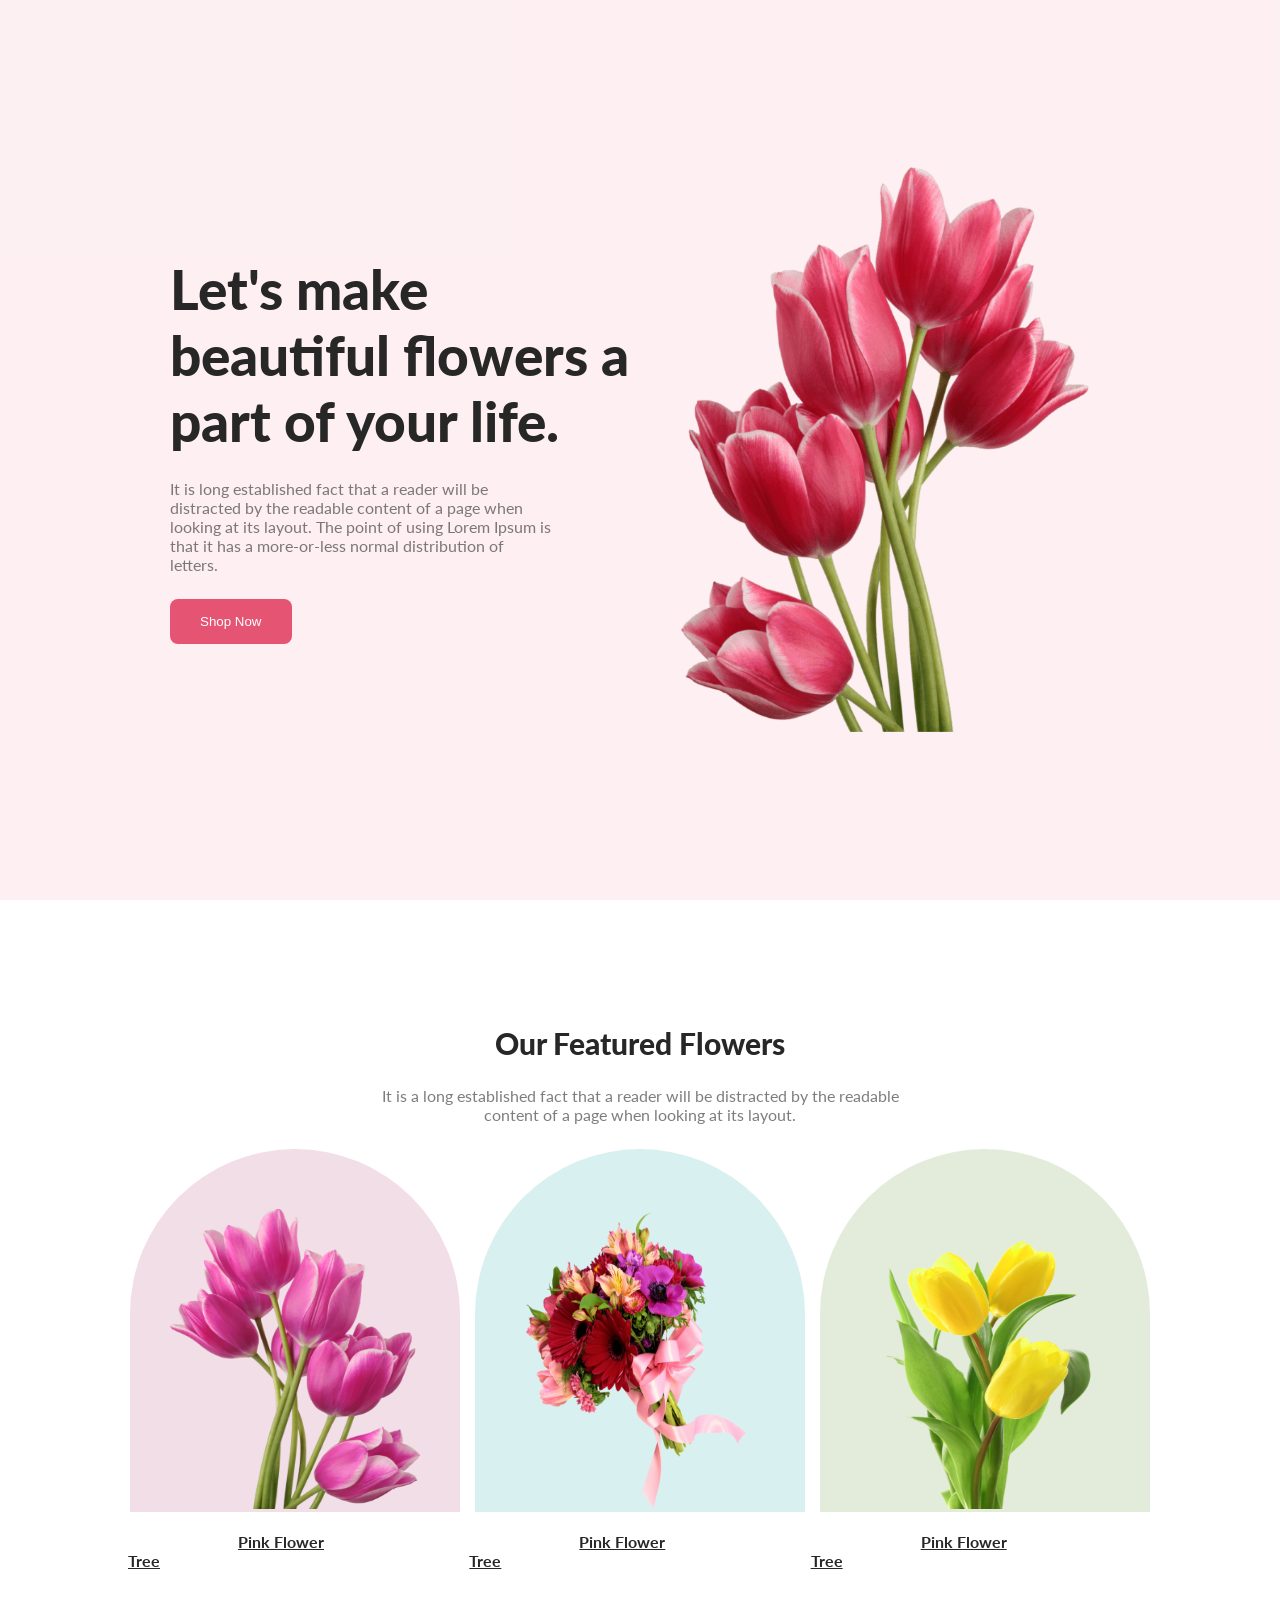
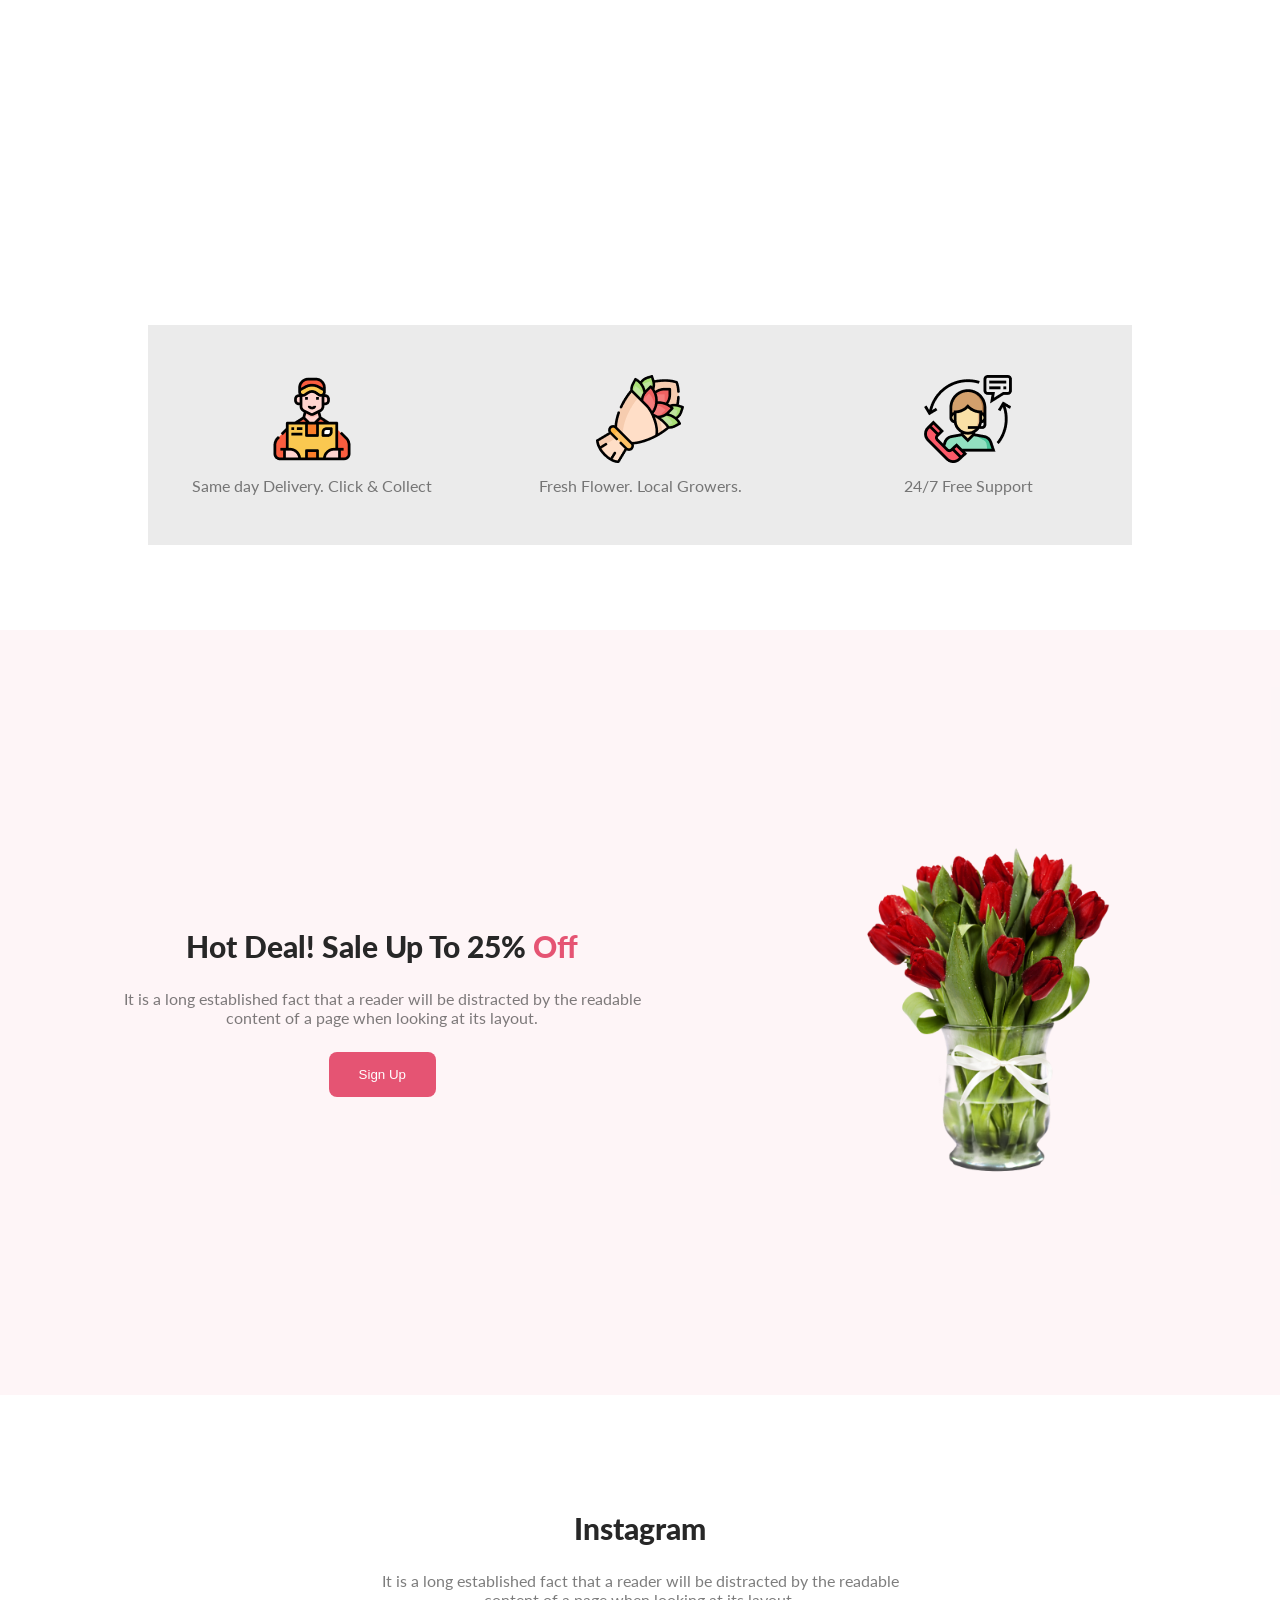
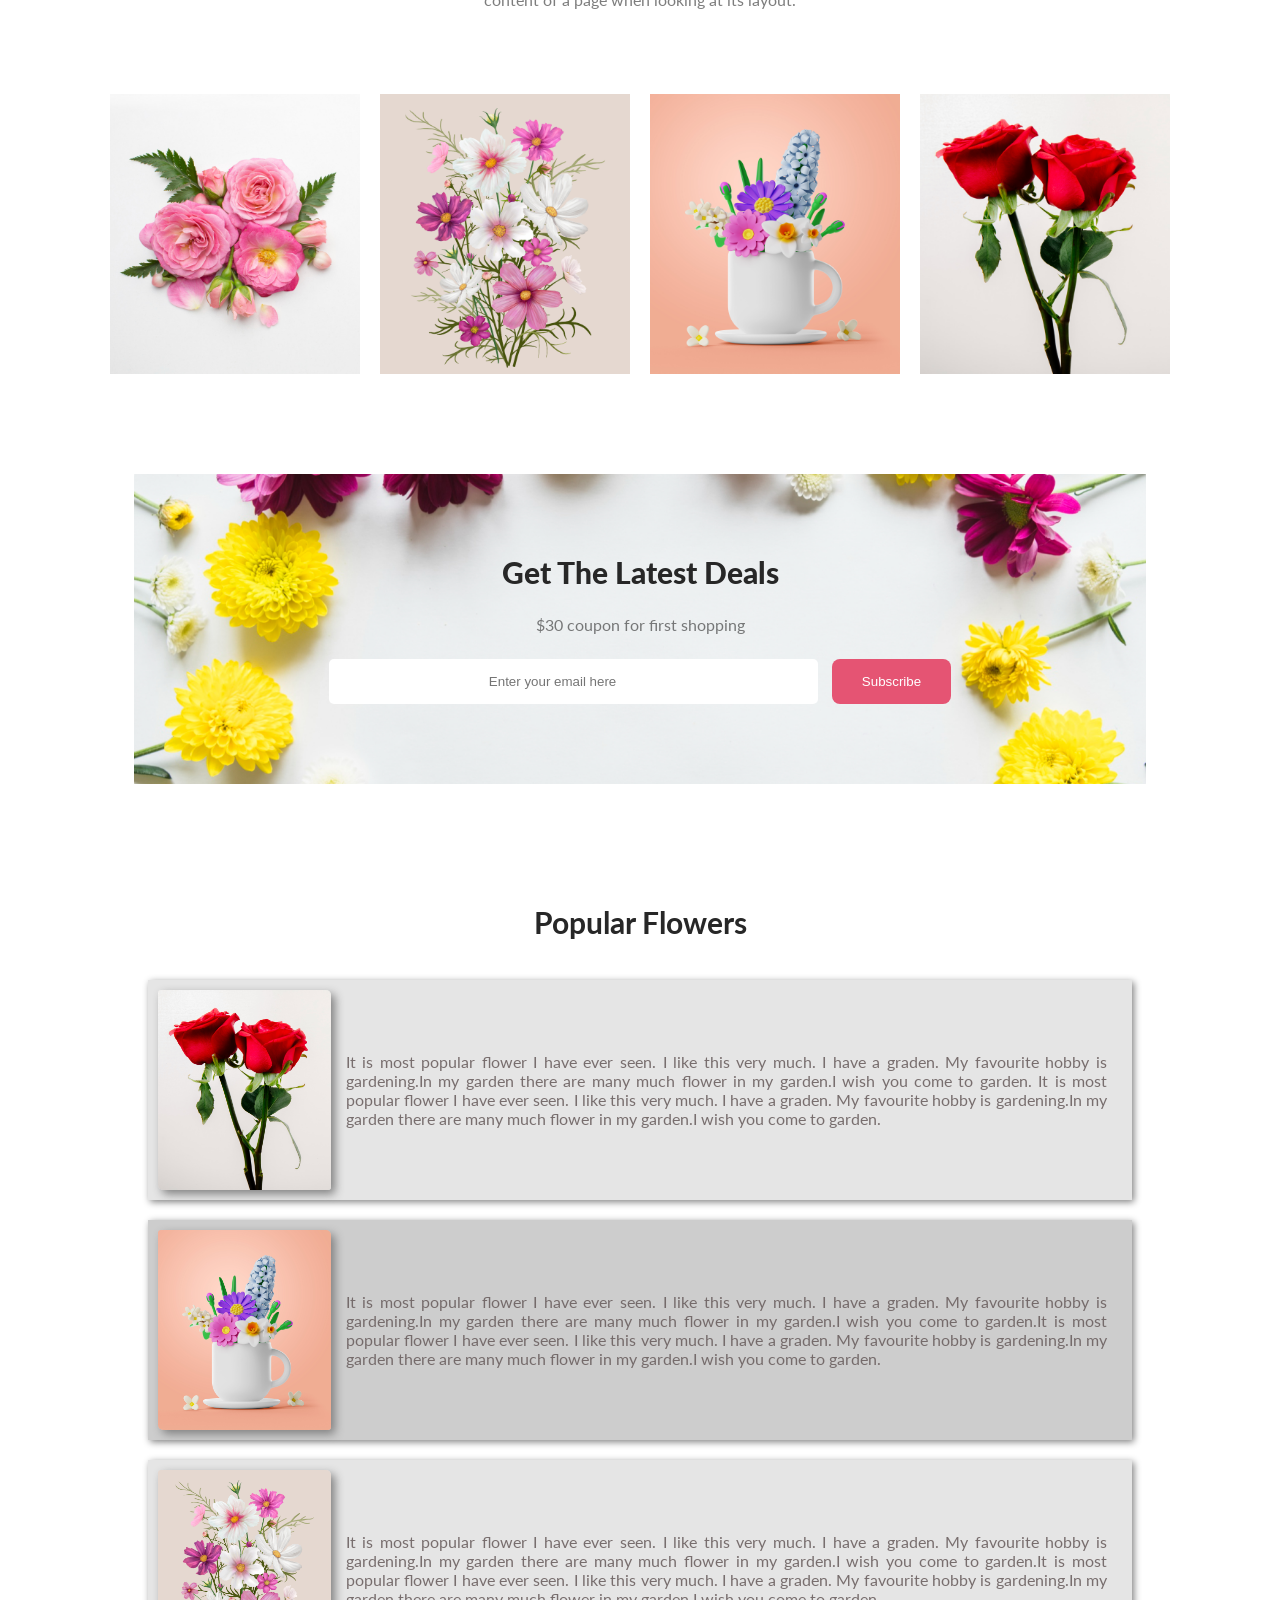
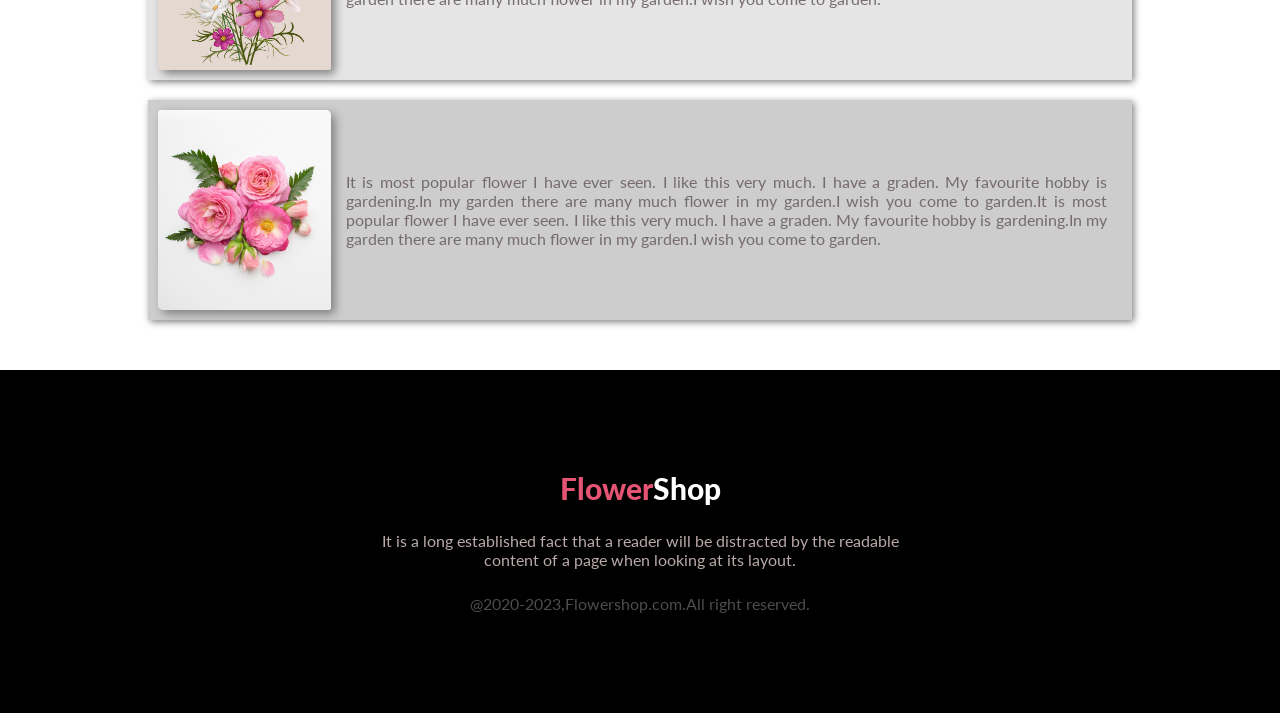
<file: index.html>
<!DOCTYPE html>
<html lang="en">
<head>
    <meta charset="UTF-8">
    <meta name="viewport" content="width=device-width, initial-scale=1.0">
    <title>Flower Shop Assignment B8</title>
    <link rel="preconnect" href="https://fonts.googleapis.com">
    <link rel="preconnect" href="https://fonts.gstatic.com" crossorigin>
    <link href="https://fonts.googleapis.com/css2?family=Lato:wght@400;700;900&display=swap" rel="stylesheet">
    <link rel="stylesheet" href="style.css">

</head>
<body>
    <main>
        <section>
            <div class="main-section">
                <div class="main-section-info">
                    <h1 class="primary-section-title">Let's make <br> beautiful flowers a <br> part of your life.</h1>
                    <p class="primary-section-description">It is long established fact that a reader will be distracted by the readable content of a page when looking at its layout. The point of using Lorem Ipsum is that it has a more-or-less normal distribution of letters.</p>
                    <button class="primary-btn">Shop Now</button>
                    
                </div>
                <div class="main-section-png">
                    <img class="main-section-png" src="./Flower Asset/pngwing 10.png" alt="Flower">
                </div>
            </div>
        </section>
    </main>
        <section>
            <div class="featured-section">
                <div class="featured-section-info">                <h1 class="primary-section-title
                    featured-title">Our Featured Flowers</h1>
                    <p class="primary-section-description featured-description">It is a long established fact that a reader will be distracted by the readable <br> content of a page when looking at its layout.</p></div>
                    <div class="featured-section-image">
                        <div class="featured-section-png1">
                            <img class="featured-png" src="./Flower Asset/pngwing 6.png" alt="">
                         
                        
                        </div>
                        <div class="featured-section-png2">
                            <img class="featured-png" src="./Flower Asset/pngwing 5.png" alt="">
                  
                            
                        </div>
                        <div class="featured-section-png3">
                            <img class="featured-png" src="./Flower Asset/pngwing 7.png" alt="">
                 
                            
                        </div>
            
                       
            </div>
            <div class="underline">
                <p><u>Pink Flower Tree</u></p>
                <p><u>Pink Flower Tree</u></p>
                <p><u>Pink Flower Tree</u></p>
            </div>
        </section>
        <section>
            <div class="collect-flower-section">
                <div class="delivery">
                    <img src="./Flower Asset/Group 57.png" alt="" class="collect-png">
                    <p class="collect-description">Same day Delivery. Click & Collect</p>
                </div>
                <div class="flower">
                    <img src="./Flower Asset/Group 58.png" alt="" class="collect-png">
                    <p class="collect-description">Fresh Flower. Local Growers.</p>
                </div>
                <div class="support">
                    <img src="./Flower Asset/Group 59.png" alt="" class="collect-png"><p class="collect-description">24/7 Free Support</p>
                </div>

            </div>
        </section>
        <section>
            <div class="sale">
                <div class="sale-info">
                    <h1 class="featured-title ">Hot Deal! Sale Up To 25% <span>Off</span>
                    </h1>
                    <p class=" sale-description">It is a long established fact that a reader will be distracted by the readable <br> content of a page when looking at its layout.</p>
                    <button class="primary-btn sale-btn">Sign Up</button>
                    
                </div>
                <div class="sale-image">
                    <img src="./Flower Asset/pngwing 8.png" alt="" class="sale-png">
                </div>
            </div>
        </section>
        <section>
            <div class="instagram">
                <div class="instagram-info">
                    <h1 class="featured-title">Instagram</h1>
            
                    <p class="sale-description">It is a long established fact that a reader will be distracted by the readable <br> content of a page when looking at its layout.</p>
                </div>
                <div class="instagram-image">
                    <img src="./Flower Asset/Flower 01.png" alt="" class="instagram-png">
                    <img src="./Flower Asset/Rectangle 4.png" alt="" class="instagram-png">
                    <img src="./Flower Asset/Rectangle 5.png" alt="" class="instagram-png">
                    <img src="./Flower Asset/Rectangle 6.png" alt="" class="instagram-png">
                </div>
            </div>
        </section>

        <section>
            <div class="deals">       <h1 class="featured-title">Get The Latest Deals</h1>
                <p class="sale-description">$30 coupon for first shopping</p>
                <label for="email"></label>
            <input type="email" placeholder="Enter your email here" id="email">
            <button class="primary-btn sale-btn">Subscribe</button>

            </div>
     

        </section>
  <section>
    <div class="popular-flower">
        <h1 class="flower-ti">Popular Flowers</h1>
        <div class="flower1 flw1">
            <img src="./Flower Asset/Rectangle 6.png" alt="" class="flower-img-png">
            <p class="flower-des">It is most popular flower I have ever seen. I like this very much. I have a graden. My favourite hobby is gardening.In my garden there are many much flower in my garden.I wish you come to garden. It is most popular flower I have ever seen. I like this very much. I have a graden. My favourite hobby is gardening.In my garden there are many much flower in my garden.I wish you come to garden.</p>
        </div>
        <div class="flower1 flw2">
            <img src="./Flower Asset/Rectangle 5.png" alt="" class="flower-img-png">
            <p class="flower-des">It is most popular flower I have ever seen. I like this very much. I have a graden. My favourite hobby is gardening.In my garden there are many much flower in my garden.I wish you come to garden.It is most popular flower I have ever seen. I like this very much. I have a graden. My favourite hobby is gardening.In my garden there are many much flower in my garden.I wish you come to garden.</p>
        </div>
        <div class="flower1 flw3">
            <img src="./Flower Asset/Rectangle 4.png" alt="" class="flower-img-png">
            <p class="flower-des">It is most popular flower I have ever seen. I like this very much. I have a graden. My favourite hobby is gardening.In my garden there are many much flower in my garden.I wish you come to garden.It is most popular flower I have ever seen. I like this very much. I have a graden. My favourite hobby is gardening.In my garden there are many much flower in my garden.I wish you come to garden.</p>
        </div>
        <div class="flower1 flw4">
            <img src="./Flower Asset/Flower 01.png" alt="" class="flower-img-png">
            <p class="flower-des">It is most popular flower I have ever seen. I like this very much. I have a graden. My favourite hobby is gardening.In my garden there are many much flower in my garden.I wish you come to garden.It is most popular flower I have ever seen. I like this very much. I have a graden. My favourite hobby is gardening.In my garden there are many much flower in my garden.I wish you come to garden.</p>
        </div>
    </div>
  </section>

        <footer>
            <div class="footer">

                <h1 class="featured-title footer-title"><span>Flower</span>Shop</h1>
                <p class="sale-description footer-description">It is a long established fact that a reader will be distracted by the readable <br> content of a page when looking at its layout.</p>

                <p class="footer-foot">@2020-2023,Flowershop.com.All right reserved.</p>
            </div>
        </footer>

   
</body>
</html>
</file>
<file: style.css>
*{
    margin: 0px;
    padding: 0px;

   
}
body{
    font-family: 'Lato', sans-serif;
}

.main-section{
    display: flex;
    height: 100vh;
    background-color: rgba(229,84,115,0.09);
    justify-content: space-between;
    align-items:center;
    padding-right: 170px;
    padding-left: 170px;
    gap: 10px;
   
}
/* primary section title */
.primary-section-title{
    font-weight: 900;
    font-size: 55px;
    color: #272727;
}
/* primary section description */

.primary-section-description{
    color: rgba(39,39,39,0.60);
    width: 80%;
    padding: 25px 0;
}

/* primary button */

.primary-btn{
    padding: 15px 30px;
    color: white;
    background-color: #E55473;
    border:none;
    border-radius: 8px;
}

.main-section-png{
    width: 450px;
}
/* Featured Section */
.featured-section{
 height: 100vh;
 padding-top: 125px;
}
.featured-section-info{
   text-align: center;
}
.featured-title{
    font-weight: 900;
    font-size: 30px;
    color: #272727;
}
.featured-description{
    color: rgba(39,39,39,0.60);
   
   text-align: center;
   width: 50%;
   margin: auto;
}
.featured-section-image{
    display: flex;
    
    justify-content: center;
    align-items: center;
    

}
.featured-png{
    width: 250px;
    height: 300px;
 

}
.featured-section-png1{
    background-color: rgba(167,33,98,0.15);
    padding: 60px 40px 0;
    border-radius: 300px 300px 0 0;
    margin-right: 15px;
}
.featured-section-png2{
    background-color: rgba(5,151,160,0.15);
    padding: 60px 40px 0;
    border-radius: 300px 300px 0 0;
    margin-right: 15px;
}
.featured-section-png3{
    background-color: rgba(71,125,17,0.15);
    padding: 60px 40px 0;
    border-radius: 300px 300px 0 0;
}
.underline{
    display: flex;
    justify-content: center;
    align-items:center;
    width: 80%;
    margin: auto;
    padding: 20px;
}
u{
    margin:  110px;
    font-weight: bold;
    color: #272727;
}
/* Collect flower section */

.collect-flower-section{
    display: flex;
    justify-content: center;
    align-items: center;
    background-color: rgba(39,39,39,0.09);
    width: 69%;
    margin: auto;
    padding: 50px;
}
.collect-png{
    padding: 0px 120px 10px;
}
.collect-description{
    text-align: center;
 color: rgba(39,39,39,0.60);
}

/* Sale section */
.sale{
    display: flex;
    justify-content:space-around;
    align-items: center;
    height: 85vh;
    background-color: rgba(229,84,115,0.06);
    margin: 85px 0px;
}

span{
    color:#E55473;
}
.sale-info{
  /*  padding-left: 150px;*/
  text-align: center;
}
.sale-png{
    width: 80%;
}
.sale-description{
    color: rgba(39,39,39,0.60);
    padding: 25px;
   
}

/* instagram section */

.instagram-info{
    text-align: center;
    padding: 30px 0px 60px;
    
}

.instagram-image{
    display: flex;
    justify-content: center;
    align-items: center;
}
.instagram-png{
    width: 250px;
    height: 280px;
    padding: 0 10px;
}

/* deals section */

input{
    padding: 15px 160px;
    border-radius: 5px;
    border-style: none;
    margin-right: 10px;
}
.deals{
    text-align: center;


    width: 79%;
    margin: 100px auto;
    background-image: url("./Flower Asset/Rectangle\ 9.png");
     
    padding: 80px 0; 

    background-position: center;
    background-repeat: no-repeat;
    background-size: cover;
}
/* Popular flower section */

.flower-ti{
  text-align: center;
  
  padding: 20px 0;
  font-weight: 700;
  font-size: 30px;
  color: #272727;
}
.flower-des{
   text-align: justify;
   padding: 10px 15px;
   color: rgba(107, 96, 96, 0.9);

}
.flower1{
    display: flex;
    justify-content: center;
    align-items: center;
    padding: 10px 10px;
    box-sizing: border-box;
    box-shadow: 2px 2px 7px gray;
    margin: 20px;
    

}
.flower-img-png{
   height: 200px;
    width: 200px;
    border-radius: 3px 5px 3px;
    box-shadow: 4px 4px 10px gray;

}

.popular-flower{
    width: 80%;
    margin: 50px auto;
    
}
.flw1{
    background-color: rgba(7, 7, 7, 0.1);
}
.flw2{
    background-color: rgba(7, 7, 7, 0.2);
}
.flw3{
    background-color: rgba(7, 7, 7, 0.1);
}
.flw4{
    background-color: rgba(7, 7, 7, 0.2);
}

/* Footer flower section */
.footer-title{
    color: white;
}
.footer-description{
    color: rgba(233, 212, 212,0.8);
}
.footer{
    text-align: center;
    background-color: black;
    padding: 100px 0;
}
.footer-foot{
    color: rgba(255, 255, 255,0.3);
}
</file>
